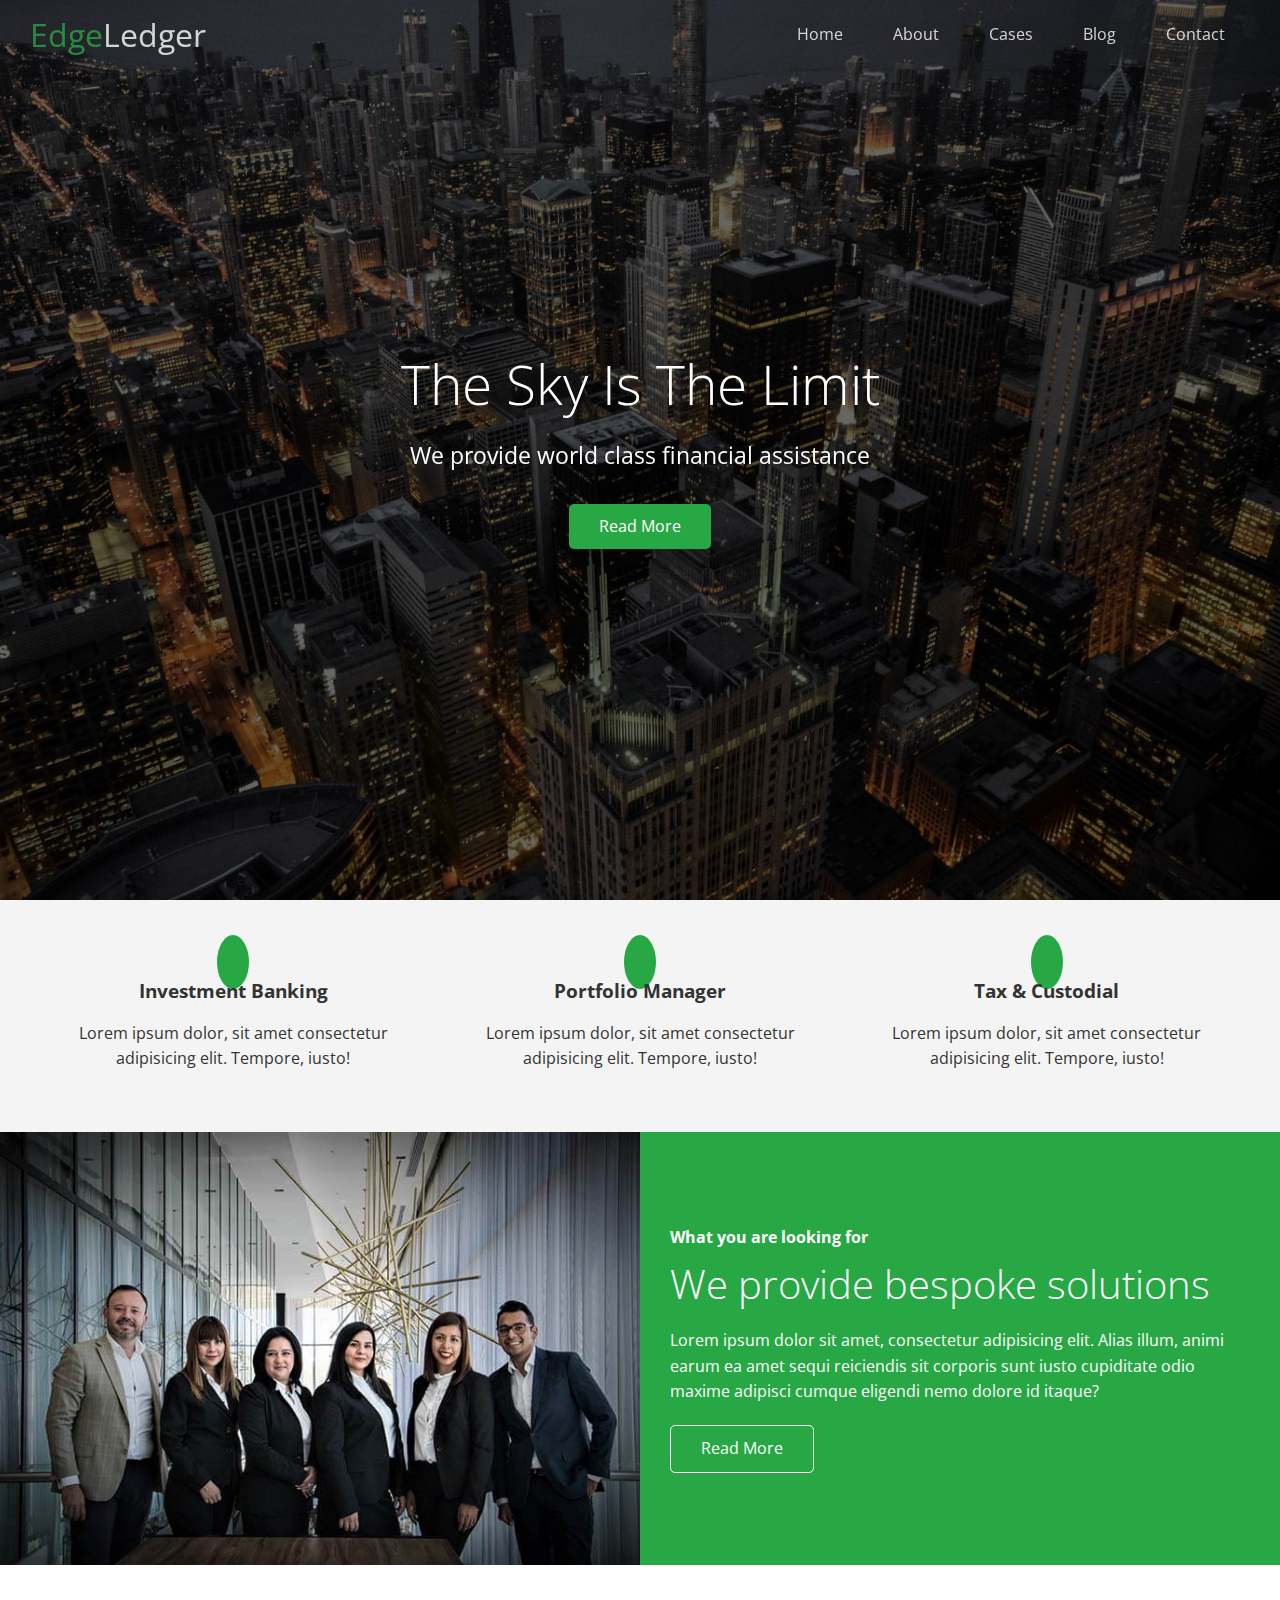
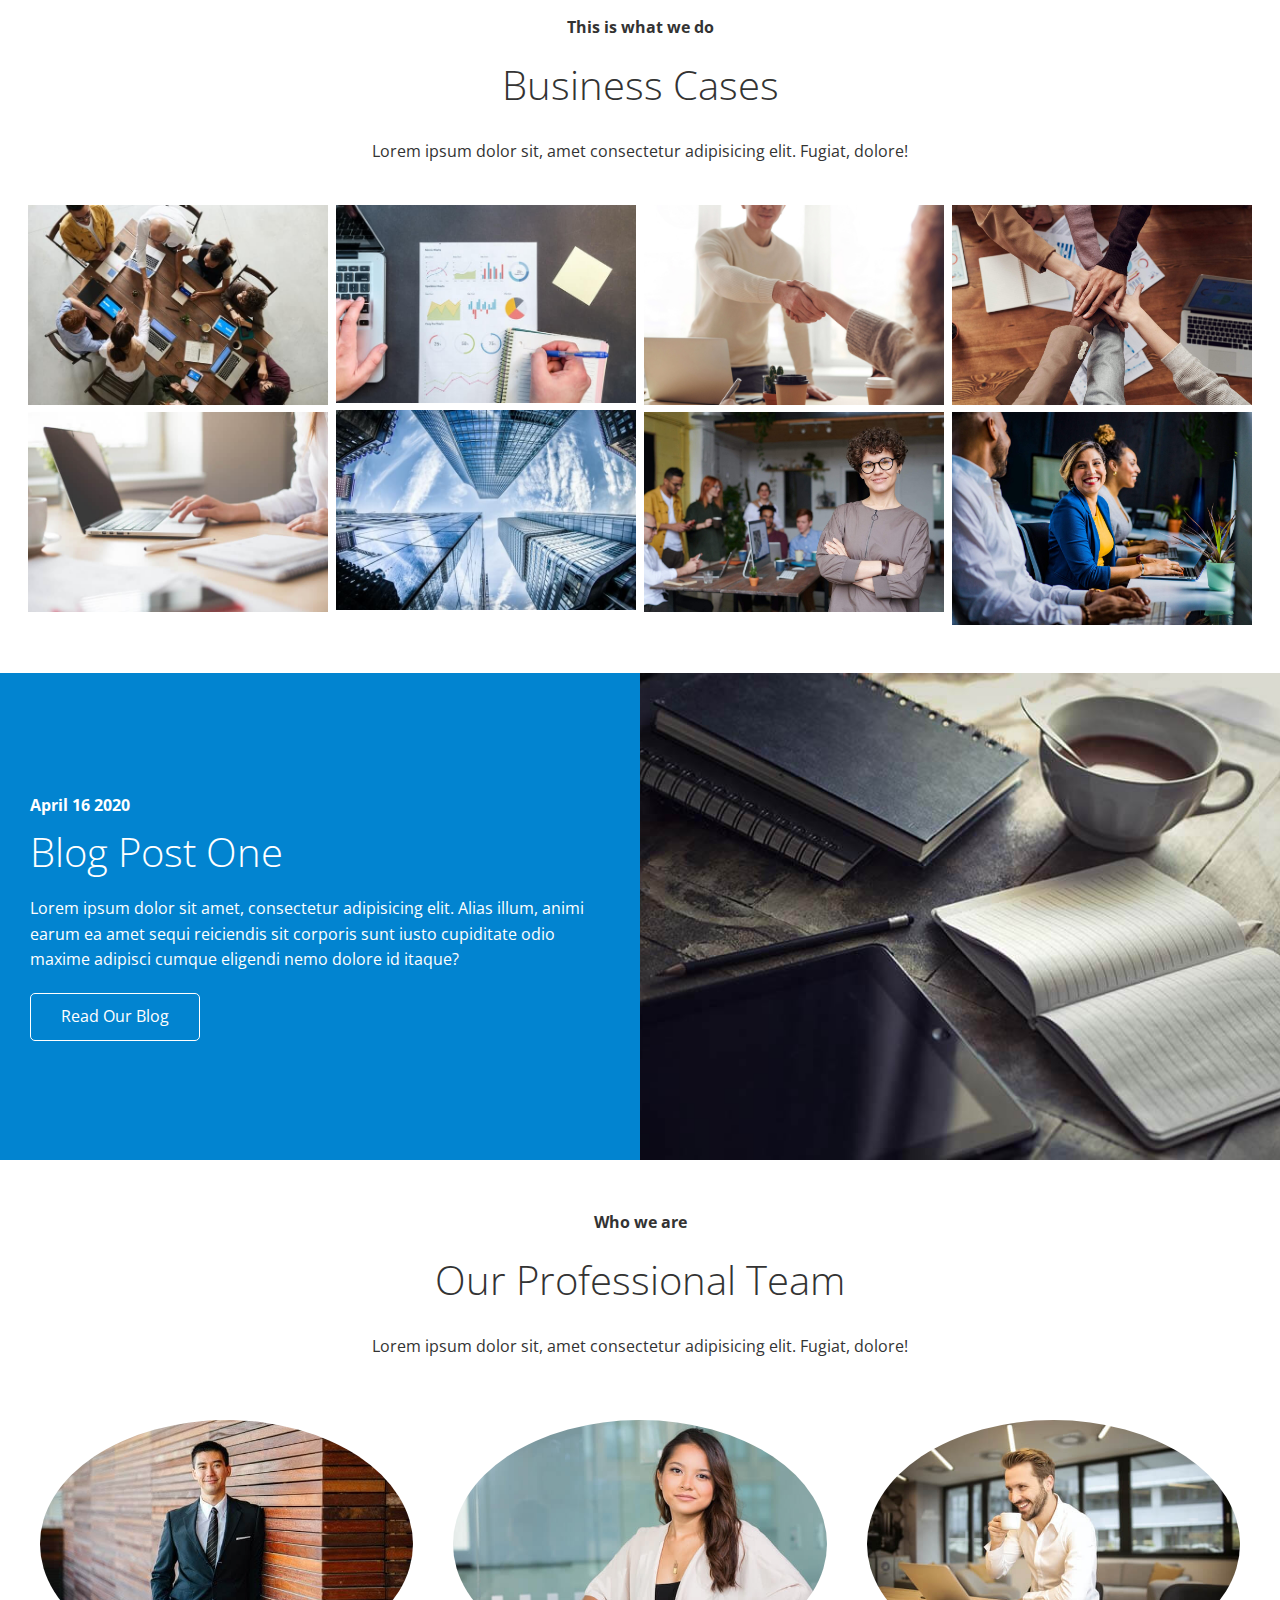
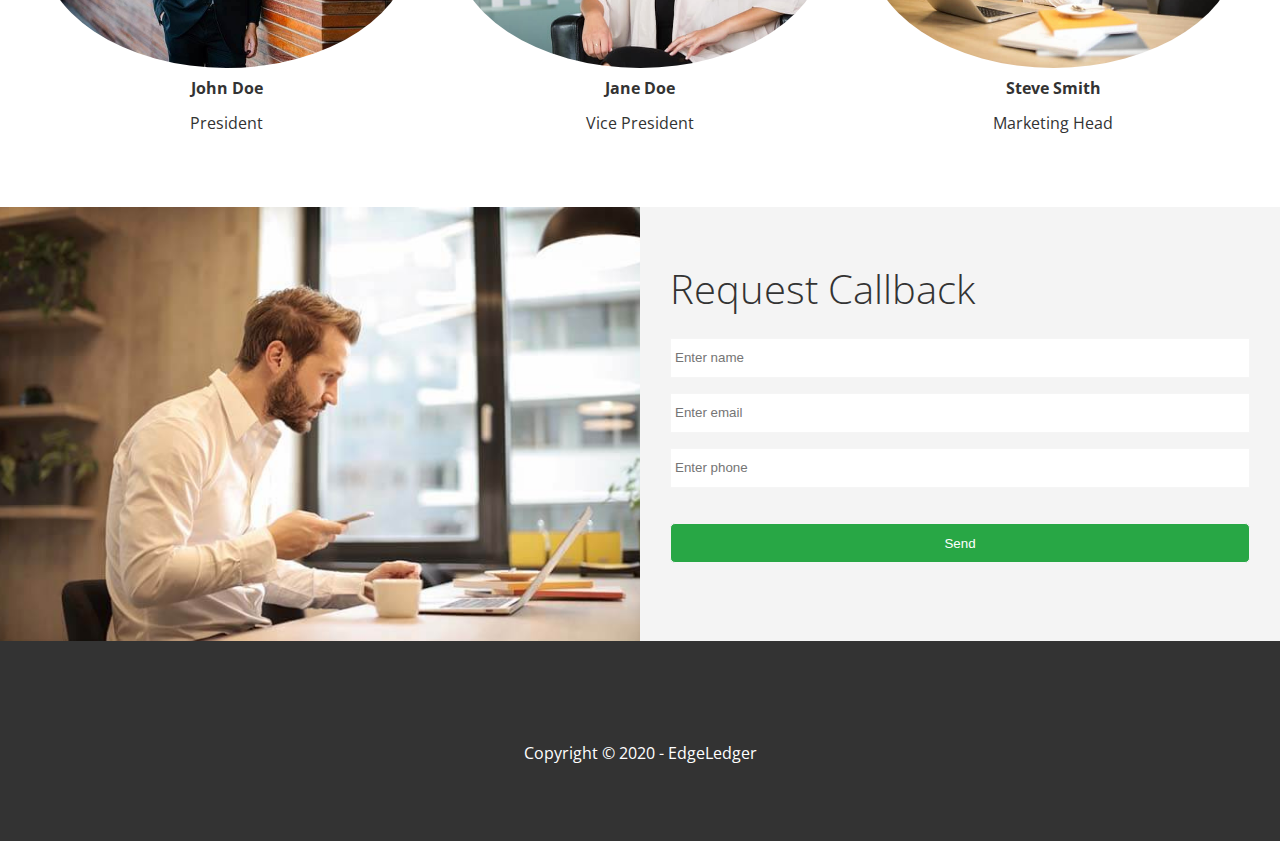
<file: index.html>
<!DOCTYPE html>
<html lang="en">
  <head>
    <meta charset="UTF-8" />
    <meta name="viewport" content="width=device-width, initial-scale=1.0" />
    <link rel="shortcut icon" type="image/x-icon" href="/favicon.ico" />
    <link
      rel="stylesheet"
      href="https://cdnjs.cloudflare.com/ajax/libs/font-awesome/5.13.0/css/all.min.css"
      integrity="sha256-h20CPZ0QyXlBuAw7A+KluUYx/3pK+c7lYEpqLTlxjYQ="
      crossorigin="anonymous"
    />
    <link rel="stylesheet" href="css/lightbox.min.css"/>
    <link rel="stylesheet" href="css/utilities.css" />
    <link rel="stylesheet" href="css/style.css" />
    <title>Welcome To EdgeLedger</title>
  </head>
  <body id="home">
    <header class="hero">
      <div id="navbar" class="navbar top">
        <h1 class="logo">
          <span class="text-primary"><i class="fas fa-book-open"></i> Edge</span
          >Ledger
        </h1>
        <nav>
          <ul>
            <li><a href="#home">Home</a></li>
            <li><a href="#about">About</a></li>
            <li><a href="#cases">Cases</a></li>
            <li><a href="#blog">Blog</a></li>
            <li><a href="#contact">Contact</a></li>
          </ul>
        </nav>
      </div>

      <div class="content">
        <h1>The Sky Is The Limit</h1>
        <p>We provide world class financial assistance</p>
        <a href="#about" class="btn"
          ><i class="fas fa-chevron-right"></i> Read More</a
        >
      </div>
    </header>

    <main>
      <!-- About: Icons -->
      <section id="about" class="icons bg-light">
        <div class="flex-items">
          <div>
            <i class="fas fa-university fa-2x"></i>
            <div>
              <h3>Investment Banking</h3>
              <p>
                Lorem ipsum dolor, sit amet consectetur adipisicing elit.
                Tempore, iusto!
              </p>
            </div>
          </div>
          <div>
            <i class="fas fa-book-reader fa-2x"></i>
            <div>
              <h3>Portfolio Manager</h3>
              <p>
                Lorem ipsum dolor, sit amet consectetur adipisicing elit.
                Tempore, iusto!
              </p>
            </div>
          </div>
          <div>
            <i class="fas fa-pencil-alt fa-2x"></i>
            <div>
              <h3>Tax & Custodial</h3>
              <p>
                Lorem ipsum dolor, sit amet consectetur adipisicing elit.
                Tempore, iusto!
              </p>
            </div>
          </div>
        </div>
      </section>

      <!-- About:Solutions -->
      <section class="solutions flex-columns">
        <div class="row">
          <div class="column">
            <div class="column-1">
              <img src="image_resources/home/people.jpg" alt="" />
            </div>
          </div>
          <div class="column">
            <div class="column-2 bg-primary">
              <h4>What you are looking for</h4>
              <h2>We provide bespoke solutions</h2>
              <p>
                Lorem ipsum dolor sit amet, consectetur adipisicing elit. Alias
                illum, animi earum ea amet sequi reiciendis sit corporis sunt
                iusto cupiditate odio maxime adipisci cumque eligendi nemo
                dolore id itaque?
              </p>
              <a href="#" class="btn btn-outline">
                <i class="fas fa-chevron"></i>
                Read More
              </a>
            </div>
          </div>
        </div>
      </section>

      <!-- Cases -->
      <section id="cases" class="cases flex-grid section-padding">
        <header class="section-header">
          <h4>This is what we do</h4>
          <h2>Business Cases</h2>
          <p>
            Lorem ipsum dolor sit, amet consectetur adipisicing elit. Fugiat,
            dolore!
          </p>
        </header>
        <div class="row">
          <div class="column">
            <a
              href="image_resources/cases/cases1.jpg"
              data-lightbox="cases"
              data-title="Lorem ipsum dolor sit, amet consectetur adipisicing elit. Fugiat,
              dolore!"
            >
              <img src="image_resources/cases/cases1.jpg" alt="" />
            </a>
            <a
              href="image_resources/cases/cases2.jpg"
              data-lightbox="cases"
              data-title="Lorem ipsum dolor sit, amet consectetur adipisicing elit. Fugiat,
              dolore!"
            >
              <img src="image_resources/cases/cases2.jpg" alt="" />
            </a>
          </div>
          <div class="column">
            <a
              href="image_resources/cases/cases3.jpg"
              data-lightbox="cases"
              data-title="Lorem ipsum dolor sit, amet consectetur adipisicing elit. Fugiat,
            dolore!"
            >
              <img src="image_resources/cases/cases3.jpg" alt="" />
            </a>
            <a
              href="image_resources/cases/cases4.jpg"
              data-lightbox="cases"
              data-title="Lorem ipsum dolor sit, amet consectetur adipisicing elit. Fugiat,
              dolore!"
            >
              <img src="image_resources/cases/cases4.jpg" alt="" />
            </a>
          </div>
          <div class="column">
            <a
              href="image_resources/cases/cases5.jpg"
              data-lightbox="cases"
              data-title="Lorem ipsum dolor sit, amet consectetur adipisicing elit. Fugiat,
            dolore!"
            >
              <img src="image_resources/cases/cases5.jpg" alt="" />
            </a>
            <a
              href="image_resources/cases/cases6.jpg"
              data-lightbox="cases"
              data-title="Lorem ipsum dolor sit, amet consectetur adipisicing elit. Fugiat,
              dolore!"
            >
              <img src="image_resources/cases/cases6.jpg" alt="" />
            </a>
          </div>
          <div class="column">
            <a
              href="image_resources/cases/cases7.jpg"
              data-lightbox="cases"
              data-title="Lorem ipsum dolor sit, amet consectetur adipisicing elit. Fugiat,
            dolore!"
            >
              <img src="image_resources/cases/cases7.jpg" alt="" />
            </a>
            <a
              href="image_resources/cases/cases8.jpg"
              data-lightbox="cases"
              data-title="Lorem ipsum dolor sit, amet consectetur adipisicing elit. Fugiat,
              dolore!"
            >
              <img src="image_resources/cases/cases8.jpg" alt="" />
            </a>
          </div>
        </div>
      </section>

      <!-- Blog -->
      <section id="blog" class="blog flex-columns flex-reverse">
        <div class="row">
          <div class="column">
            <div class="column-1">
              <img src="image_resources/home/blog.jpg" alt="" />
            </div>
          </div>
          <div class="column">
            <div class="column-2 bg-secondary">
              <h4>April 16 2020</h4> 
              <h2>Blog Post One</h2>
              <p>
                Lorem ipsum dolor sit amet, consectetur adipisicing elit. Alias
                illum, animi earum ea amet sequi reiciendis sit corporis sunt
                iusto cupiditate odio maxime adipisci cumque eligendi nemo
                dolore id itaque?
              </p>
              <a href="blog.html" class="btn btn-outline">
                <i class="fas fa-chevron"></i>
                Read Our Blog
              </a>
            </div>
          </div>
        </div>
      </section>

      <!-- Team -->
      <section id="team" class="team section-padding">
        <header class="section-header">
          <h4>Who we are</h4>
          <h2>Our Professional Team</h2>
          <p>
            Lorem ipsum dolor sit, amet consectetur adipisicing elit. Fugiat,
            dolore!
          </p>
        </header>
        <div class="flex-items">
          <div>
            <img src="image_resources/team/person1.jpg" alt="" />
            <h4>John Doe</h4>
            <p>President</p>
          </div>
          <div>
            <img src="image_resources/team/person2.jpg" alt="" />
            <h4>Jane Doe</h4>
            <p>Vice President</p>
          </div>
          <div>
            <img src="image_resources/team/person3.jpg" alt="" />
            <h4>Steve Smith</h4>
            <p>Marketing Head</p>
          </div>
        </div>
      </section>

      <!-- Contact -->
      <section id="contact" class="contact flex-columns">
        <div class="row">
          <div class="column">
            <div class="column-1">
              <img src="image_resources/home/contact.jpg" alt="" />
            </div>
          </div>
          <div class="column">
            <div class="column-2 bg-light">
              <h2>Request Callback</h2>
              <form action="" class="callback-form">
                <div class="form-control">
                  <label for="name"></label>
                  <input
                    type="text"
                    name="name"
                    id="name"
                    placeholder="Enter name"
                  />
                </div>
                <div class="form-control">
                  <label for="email"></label>
                  <input
                    type="email"
                    name="email"
                    id="email"
                    placeholder="Enter email"
                  />
                </div>
                <div class="form-control">
                  <label for="phone"></label>
                  <input
                    type="text"
                    name="phone"
                    id="phone"
                    placeholder="Enter phone"
                  />
                </div>
                <input type="submit" value="Send" id="submit" class="btn" />
              </form>
            </div>
          </div>
        </div>
      </section>
    </main>

    <footer class="footer bg-dark">
      <div class="social">
        <a href="#"><i class="fab fa-facebook fa-2x"></i></a>
        <a href="#"><i class="fab fa-twitter fa-2x"></i></a>
        <a href="#"><i class="fab fa-youtube fa-2x"></i></a>
        <a href="#"><i class="fab fa-linkedin fa-2x"></i></a>
      </div>
      <p>Copyright &copy; 2020 - EdgeLedger</p>
    </footer>

    <script
      src="https://code.jquery.com/jquery-3.5.0.min.js"
      integrity="sha256-xNzN2a4ltkB44Mc/Jz3pT4iU1cmeR0FkXs4pru/JxaQ="
      crossorigin="anonymous"
    ></script>
    <script src="js/lightbox.min.js"></script>
    <script>
      const navbar = document.getElementById('navbar');
      let scrolled = false;

      window.onscroll = function () {
        if (window.pageYOffset > 100) {
          navbar.classList.remove('top');
          if (!scrolled) {
            navbar.style.transform = 'translateY(-70px)';
          }
          setTimeout(function () {
            navbar.style.transform = 'translateY(0)';
            scrolled = true;
          }, 200);
        } else {
          navbar.classList.add('top');
          scrolled = false;
        }
      };

      // Smooth Scrolling
      $('#navbar a, .btn').on('click', function (e) {
        if (this.hash !== '') {
          e.preventDefault();

          const hash = this.hash;

          $('html, body').animate(
            {
              scrollTop: $(hash).offset().top - 100,
            },
            800
          );
        }
      });
    </script>
  </body>
</html>
</file>
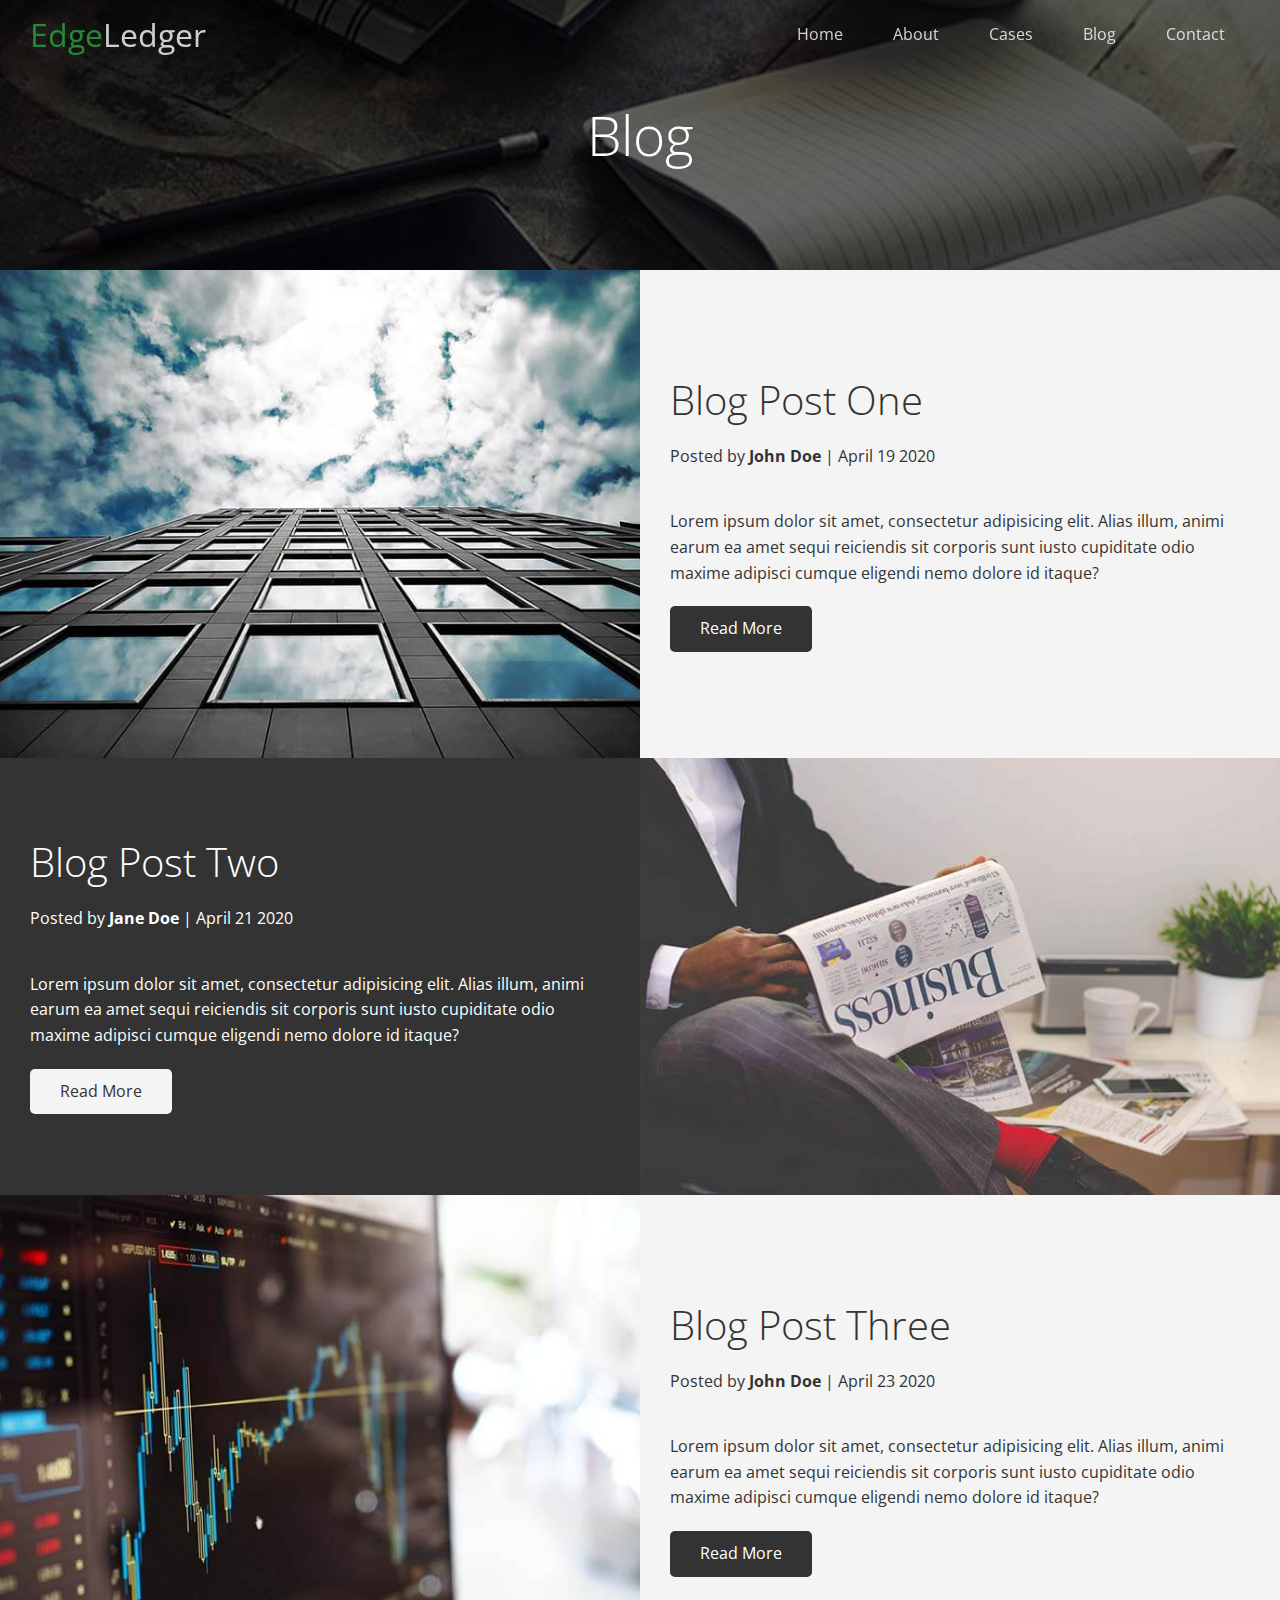
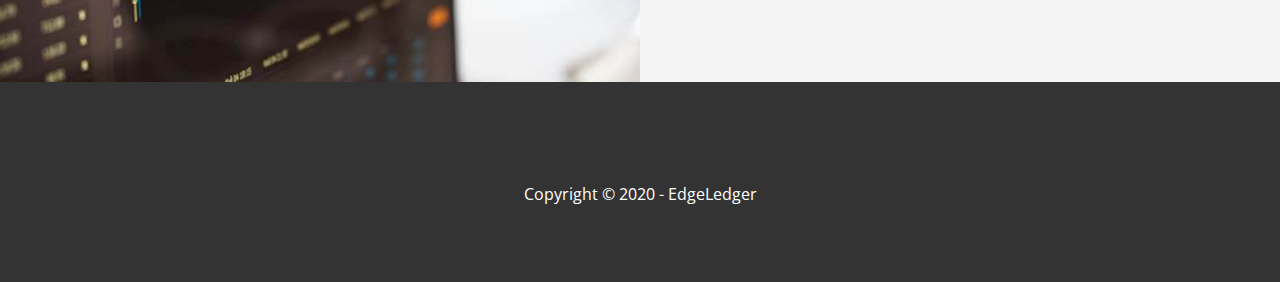
<file: blog.html>
<!DOCTYPE html>
<html lang="en">
  <head>
    <meta charset="UTF-8" />
    <meta name="viewport" content="width=device-width, initial-scale=1.0" />
    <link rel="shortcut icon" type="image/x-icon" href="/favicon.ico" />
    <link
      rel="stylesheet"
      href="https://cdnjs.cloudflare.com/ajax/libs/font-awesome/5.13.0/css/all.min.css"
      integrity="sha256-h20CPZ0QyXlBuAw7A+KluUYx/3pK+c7lYEpqLTlxjYQ="
      crossorigin="anonymous"
    />
    <link rel="stylesheet" href="css/utilities.css" />
    <link rel="stylesheet" href="css/style.css" />
    <title>Read Our Blog</title>
  </head>
  <body id="home">
    <header class="hero blog">
      <div id="navbar" class="navbar top">
        <h1 class="logo">
          <span class="text-primary"><i class="fas fa-book-open"></i> Edge</span
          >Ledger
        </h1>
        <nav>
          <ul>
            <li><a href="index.html">Home</a></li>
            <li><a href="index.html#about">About</a></li>
            <li><a href="index.html#cases">Cases</a></li>
            <li><a href="index.html#blog">Blog</a></li>
            <li><a href="index.html#contact">Contact</a></li>
          </ul>
        </nav>
      </div>

      <div class="content">
        <h1>Blog</h1>
      </div>
    </header>

    <main>
        <article class="flex-columns">
            <div class="row">
              <div class="column">
                <div class="column-1">
                  <img src="image_resources/blog/blog1.jpg" alt="" />
                </div>
              </div>
              <div class="column">
                <div class="column-2 bg-light">
                  <h2>Blog Post One</h2>
                  <p class="meta">
                    <i class="fas fa-user"></i> Posted by
                    <strong>John Doe</strong> | April 19 2020
                  </p>
                  <p>
                    Lorem ipsum dolor sit amet, consectetur adipisicing elit. Alias
                    illum, animi earum ea amet sequi reiciendis sit corporis sunt
                    iusto cupiditate odio maxime adipisci cumque eligendi nemo
                    dolore id itaque?
                  </p>
                  <a href="post.html" class="btn btn-dark">
                    <i class="fas fa-chevron"></i>
                    Read More
                  </a>
                </div>
              </div>
            </div>
          </article>
    
          <article class="flex-columns flex-reverse">
            <div class="row">
              <div class="column">
                <div class="column-1">
                  <img src="image_resources/blog/blog2.jpg" alt="" />
                </div>
              </div>
              <div class="column">
                <div class="column-2 bg-dark">
                  <h2>Blog Post Two</h2>
                  <p class="meta">
                    <i class="fas fa-user"></i> Posted by
                    <strong>Jane Doe</strong> | April 21 2020
                  </p>
                  <p>
                    Lorem ipsum dolor sit amet, consectetur adipisicing elit. Alias
                    illum, animi earum ea amet sequi reiciendis sit corporis sunt
                    iusto cupiditate odio maxime adipisci cumque eligendi nemo
                    dolore id itaque?
                  </p>
                  <a href="post.html" class="btn btn-light">
                    <i class="fas fa-chevron"></i>
                    Read More
                  </a>
                </div>
              </div>
            </div>
          </article>
    
          <article class="flex-columns">
            <div class="row">
              <div class="column">
                <div class="column-1">
                  <img src="image_resources/blog/blog3.jpg" alt="" />
                </div>
              </div>
              <div class="column">
                <div class="column-2 bg-light">
                  <h2>Blog Post Three</h2>
                  <p class="meta">
                    <i class="fas fa-user"></i> Posted by
                    <strong>John Doe</strong> | April 23 2020
                  </p>
                  <p>
                    Lorem ipsum dolor sit amet, consectetur adipisicing elit. Alias
                    illum, animi earum ea amet sequi reiciendis sit corporis sunt
                    iusto cupiditate odio maxime adipisci cumque eligendi nemo
                    dolore id itaque?
                  </p>
                  <a href="post.html" class="btn btn-dark">
                    <i class="fas fa-chevron"></i>
                    Read More
                  </a>
                </div>
              </div>
            </div>
          </article>
    </main>

    <footer class="footer bg-dark">
      <div class="social">
        <a href="#"><i class="fab fa-facebook fa-2x"></i></a>
        <a href="#"><i class="fab fa-twitter fa-2x"></i></a>
        <a href="#"><i class="fab fa-youtube fa-2x"></i></a>
        <a href="#"><i class="fab fa-linkedin fa-2x"></i></a>
      </div>
      <p>Copyright &copy; 2020 - EdgeLedger</p>
    </footer>

    <script
      src="https://code.jquery.com/jquery-3.5.0.min.js"
      integrity="sha256-xNzN2a4ltkB44Mc/Jz3pT4iU1cmeR0FkXs4pru/JxaQ="
      crossorigin="anonymous"
    ></script>
    <script src="js/lightbox.min.js"></script>
    <script>
      const navbar = document.getElementById('navbar');
      let scrolled = false;

      window.onscroll = function () {
        if (window.pageYOffset > 100) {
          navbar.classList.remove('top');
          if (!scrolled) {
            navbar.style.transform = 'translateY(-70px)';
          }
          setTimeout(function () {
            navbar.style.transform = 'translateY(0)';
            scrolled = true;
          }, 200);
        } else {
          navbar.classList.add('top');
          scrolled = false;
        }
      };

      // Smooth Scrolling
      $('#navbar a, .btn').on('click', function (e) {
        if (this.hash !== '') {
          e.preventDefault();

          const hash = this.hash;

          $('html, body').animate(
            {
              scrollTop: $(hash).offset().top - 100,
            },
            800
          );
        }
      });
    </script>
  </body>
</html>
</file>
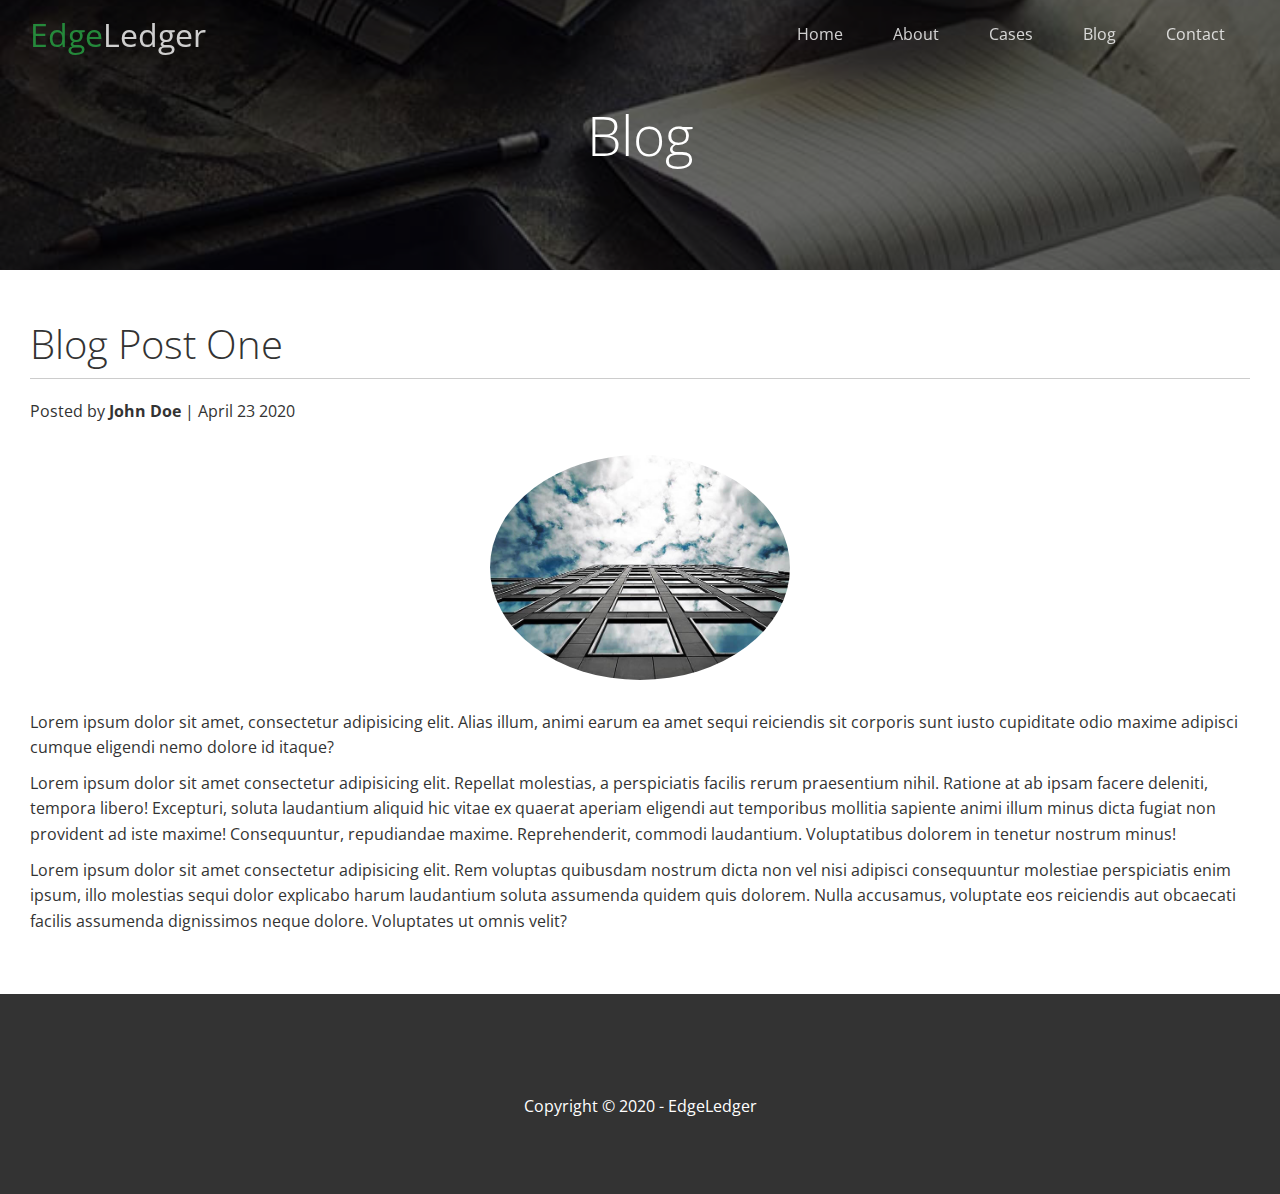
<file: post.html>
<!DOCTYPE html>
<html lang="en">
  <head>
    <meta charset="UTF-8" />
    <meta name="viewport" content="width=device-width, initial-scale=1.0" />
    <link rel="shortcut icon" type="image/x-icon" href="/favicon.ico" />
    <link
      rel="stylesheet"
      href="https://cdnjs.cloudflare.com/ajax/libs/font-awesome/5.13.0/css/all.min.css"
      integrity="sha256-h20CPZ0QyXlBuAw7A+KluUYx/3pK+c7lYEpqLTlxjYQ="
      crossorigin="anonymous"
    />
    <link rel="stylesheet" href="css/utilities.css" />
    <link rel="stylesheet" href="css/style.css" />
    <title>Read Our Blog</title>
  </head>
  <body id="home">
    <header class="hero blog">
      <div id="navbar" class="navbar top">
        <h1 class="logo">
          <span class="text-primary"><i class="fas fa-book-open"></i> Edge</span
          >Ledger
        </h1>
        <nav>
          <ul>
            <li><a href="index.html">Home</a></li>
            <li><a href="index.html#about">About</a></li>
            <li><a href="index.html#cases">Cases</a></li>
            <li><a href="index.html#blog">Blog</a></li>
            <li><a href="index.html#contact">Contact</a></li>
          </ul>
        </nav>
      </div>

      <div class="content">
        <h1>Blog</h1>
      </div>
    </header>

    <main>
        <section class="post">
            <h2>Blog Post One</h2>
            <p class="meta">
              <i class="fas fa-user"></i> Posted by <strong>John Doe</strong> |
              April 23 2020
            </p>
            <img src="image_resources/blog/blog1.jpg" alt="" />
            <p>
              Lorem ipsum dolor sit amet, consectetur adipisicing elit. Alias illum,
              animi earum ea amet sequi reiciendis sit corporis sunt iusto
              cupiditate odio maxime adipisci cumque eligendi nemo dolore id itaque?
            </p>
            <p>
              Lorem ipsum dolor sit amet consectetur adipisicing elit. Repellat
              molestias, a perspiciatis facilis rerum praesentium nihil. Ratione at
              ab ipsam facere deleniti, tempora libero! Excepturi, soluta laudantium
              aliquid hic vitae ex quaerat aperiam eligendi aut temporibus mollitia
              sapiente animi illum minus dicta fugiat non provident ad iste maxime!
              Consequuntur, repudiandae maxime. Reprehenderit, commodi laudantium.
              Voluptatibus dolorem in tenetur nostrum minus!
            </p>
            <p>
              Lorem ipsum dolor sit amet consectetur adipisicing elit. Rem voluptas
              quibusdam nostrum dicta non vel nisi adipisci consequuntur molestiae
              perspiciatis enim ipsum, illo molestias sequi dolor explicabo harum
              laudantium soluta assumenda quidem quis dolorem. Nulla accusamus,
              voluptate eos reiciendis aut obcaecati facilis assumenda dignissimos
              neque dolore. Voluptates ut omnis velit?
            </p>
          </section>
    </main>

    <footer class="footer bg-dark">
      <div class="social">
        <a href="#"><i class="fab fa-facebook fa-2x"></i></a>
        <a href="#"><i class="fab fa-twitter fa-2x"></i></a>
        <a href="#"><i class="fab fa-youtube fa-2x"></i></a>
        <a href="#"><i class="fab fa-linkedin fa-2x"></i></a>
      </div>
      <p>Copyright &copy; 2020 - EdgeLedger</p>
    </footer>

    <script
      src="https://code.jquery.com/jquery-3.5.0.min.js"
      integrity="sha256-xNzN2a4ltkB44Mc/Jz3pT4iU1cmeR0FkXs4pru/JxaQ="
      crossorigin="anonymous"
    ></script>
    <script src="js/lightbox.min.js"></script>
    <script>
      const navbar = document.getElementById('navbar');
      let scrolled = false;

      window.onscroll = function () {
        if (window.pageYOffset > 100) {
          navbar.classList.remove('top');
          if (!scrolled) {
            navbar.style.transform = 'translateY(-70px)';
          }
          setTimeout(function () {
            navbar.style.transform = 'translateY(0)';
            scrolled = true;
          }, 200);
        } else {
          navbar.classList.add('top');
          scrolled = false;
        }
      };

      // Smooth Scrolling
      $('#navbar a, .btn').on('click', function (e) {
        if (this.hash !== '') {
          e.preventDefault();

          const hash = this.hash;

          $('html, body').animate(
            {
              scrollTop: $(hash).offset().top - 100,
            },
            800
          );
        }
      });
    </script>
  </body>
</html>
</file>
<file: css/utilities.css>
/* Text colors */
.text-primary {
    color: #28a745;
}

.text-secondary {
    color: #0284d0;
}

/* Button */
.btn {
    cursor: pointer;
    display: inline-block;
    padding: 10px 30px;
    color: #fff;
    background-color: #28a745;
    border: none;
    border-radius: 5px;
}

.btn:hover {
    opacity: 0.9;
}

.btn-primary, .bg-primary {
   background: #28a745;
   color: #fff;
}
.btn-secondary, .bg-secondary {
   background: #0284d0;
   color: #fff;
}
.btn-dark, .bg-dark {
   background: #333;
   color: #fff;
}
.btn-light, .bg-light {
   background: #f4f4f4;
   color: #333;
}

.btn-outline {
    background: transparent;
    border: 1px solid #fff;
}

/* Flex items */
.flex-items {
    display: flex;
    text-align: center;
    justify-content: center;
    text-align: center;
    height: 100%;
}

.flex-items > div {
    padding: 20px;
}

/* Flex columns */
.flex-columns.flex-reverse .row {
    flex-direction: row-reverse;
}

.flex-columns .row {
    display: flex;
    flex-direction: row;
    flex-wrap: wrap;
    width: 100%;
}

.flex-columns .column {
    display: flex;
    flex-direction: column;
    flex-basis: 100%;
    flex: 1;
}

.flex-columns .column .column-1,
.flex-columns .column .column-2 {
    height: 100%;
}

.flex-columns img {
    width: 100%;
    height: 100%;
    object-fit: cover;
}

.flex-columns .column-2 {
    display: flex;
    flex-direction: column;
    align-items: flex-start;
    justify-content: center;
    padding: 30px;
}

.flex-columns h2 {
    font-size: 40px;
    font-weight: 100;
}

.flex-columns h4 {
    margin-bottom: 10px;
}

.flex-columns p {
    margin: 20px 0;
}

/* Section header */
.section-header {
    padding: 30px;
    display: flex;
    flex-direction: column;
    align-items: center;
    justify-content: center;
    text-align: center;
}

.section-header h2 {
    font-size: 40px;
    margin: 20px 0;
}

.section-padding {
    padding: 20px 20px 40px;
}

/* Flex grid */
.flex-grid .row {
    display: flex;
    flex-wrap: wrap;
    padding: 0 4px;
}

.flex-grid .column {
    flex: 25%;
    max-width: 25%;
    padding: 0 4px;
}
</file>
<file: css/style.css>
@import url('https://fonts.googleapis.com/css2?family=Open+Sans:wght@300;400&display=swap');

* {
    box-sizing: border-box;
    padding: 0;
    margin: 0;
}

body {
    font-family: 'Open Sans', sans-serif;
    background: #fff;
    color: #333;
    line-height: 1.6;
}

ul {
    list-style: none;
}

a {
    color: #333;
    text-decoration: none;
}

h1, h2 {
    font-weight: 300;
    line-height: 1.2;
}

p {
    margin: 10px 0;
}

img {
    width: 100%;
}

/* Navbar */
.navbar {
    display: flex;
    align-items: center;
    justify-content: space-between;
    background-color: #333;
    color: #fff;
    opacity: 0.8;
    width: 100%;
    height: 70px;
    position: fixed;
    top: 0px;
    padding: 0 30px;
    transition: 0.5s;
}

.navbar.top {
    background: transparent;
}

.navbar a {
    color: #fff;
    padding: 10px 20px;
    margin: 0 5px;
}

.navbar a:hover {
    border-bottom: #28a745 2px solid;
}

.navbar ul {
    display: flex;
}

.navbar .logo {
    font-weight: 400;
}

/* Header */
.hero {
    background: url('../image_resources/home/showcase.jpg') no-repeat center center/cover;
    height: 100vh;
    position: relative;
    color: #fff;
}

.hero .content {
    display: flex;
    flex-direction: column;
    align-items: center;
    justify-content: center;
    text-align: center;
    height: 100%;
    padding: 0 20px;
}

.hero .content h1 {
    font-size: 55px;
}

.hero .content p {
    font-size: 23px;
    max-width: 600px;
    margin: 20px 0 30px;
}

.hero::before {
    content: '';
    position: absolute;
    top: 0;
    left: 0;
    width: 100%;
    height: 100%;
    background: rgba(0,0,0,0.6);
}

.hero * {
    z-index: 10;
}

.hero.blog {
    background: url('../image_resources/home/blog.jpg') no-repeat center center/cover;
    height: 30vh;
}

/* Icons */
.icons {
    padding: 30px;
}

.icons h3 {
    font-weight: bold;
    margin-bottom: 15px;
}

.icons i {
    background-color: #28a745;
    color: #fff;
    padding: 1rem;
    border-radius: 50%;
    margin-bottom: 15px;
}

.cases img:hover {
    opacity: 0.7;
}

.team img {
    border-radius: 50%;
}

/* Callback form */
.callback-form {
    width: 100%;
    padding: 20px 0;
}

.callback-form label {
    display: block;
    margin-bottom: 5px;
}

.callback-form .form-control {
    margin-bottom: 15px;
}

.callback-form input {
    width: 100%;
    padding: 4px;
    height: 40px;
    border: #f5f5f5 1px solid;
}

.callback-form input:focus {
    outline-color: #28a745;
}

.callback-form .btn {
    padding: 12px 0;
    margin-top: 20px;
}

/* Post */
.post {
    padding: 50px 30px;
}

.post h2 {
    font-size: 40px;
    margin-bottom: 20px;
    padding-bottom: 10px;
    border-bottom: #ccc solid 1px;
}

.post .meta {
    margin-bottom: 30px;
}

.post img {
    width: 300px;
    border-radius: 50%;
    display: block;
    margin: 0 auto 30px;
}

/* Footer */
.footer {
    display: flex;
    flex-direction: column;
    align-items: center;
    justify-content: center;
    text-align: center;
    height: 200px;
}

.footer a {
    color: #fff;
}

.footer a:hover {
    color: #28a745;
}

.footer .social > * {
    margin-right: 30px;
}

/* Mobile */
@media(max-width: 768px) {
    .navbar {
        flex-direction: column;
        height: 120px;
        padding: 20px;
    }

    .navbar a {
        padding: 10px 10px;
        margin: 0 3px;
    }

    .flex-items {
        flex-direction: column;
    }

    .flex-columns .column, .flex-grid .column {
        flex: 100%;
        max-width: 100%;
    }

    .team img {
        width: 70%;
    }
}
</file>
